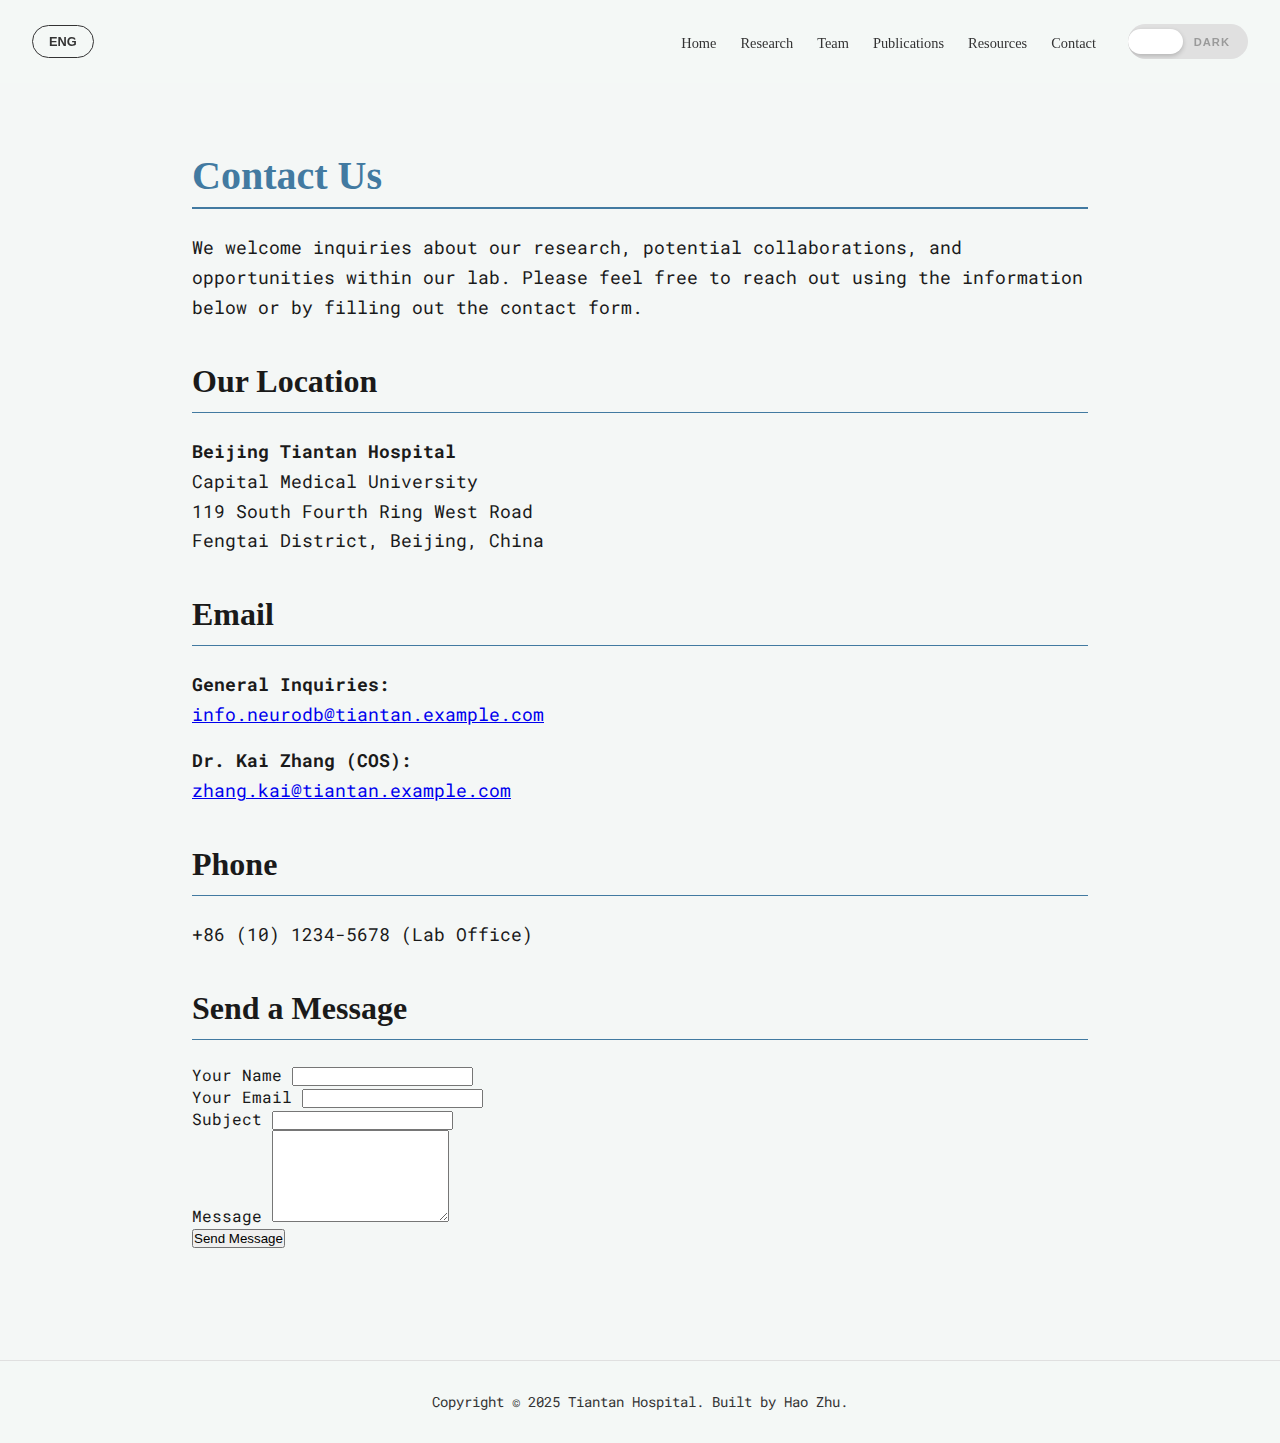
<file: contact.html>
<!DOCTYPE html>
<html lang="en">
<head>
    <meta charset="UTF-8">
    <meta name="viewport" content="width=device-width, initial-scale=1.0">
    <title>Contact - Tiantan NeuroDatabase</title>
    <link rel="stylesheet" href="style.css">
    <link href="https://fonts.googleapis.com/css2?family=Orbitron:wght@400;700&family=Roboto+Mono:wght@300;400&display=swap" rel="stylesheet">
</head>
<body>

    <header>
        <div class="language-selector">
            <button class="language-btn">ENG</button>
            <div class="language-dropdown">
                <a href="index.html">ENG</a>
                <a href="index.html">简体中文</a>
            </div>
        </div>

        <div class="nav-container">
            <nav>
                <ul>
                    <li><a href="index.html">Home</a></li>
                    <li><a href="research.html">Research</a></li>
                    <li><a href="team.html">Team</a></li>
                    <li><a href="publications.html">Publications</a></li>
                    <li><a href="resources.html">Resources</a></li>
                    <li><a href="contact.html">Contact</a></li>
                </ul>
            </nav>
            
            <div class="theme-switch-wrapper">
                <label class="theme-switch" for="checkbox">
                    <input type="checkbox" id="checkbox" />
                    <div class="slider-track">
                        <span class="mode-text day">DAY</span>
                        <span class="mode-text night">DARK</span>
                        <span class="slider-thumb">
                        </span>
                    </div>
                </label>
            </div>
        </div>
    </header>

    <main class="page-content">
        <div class="content-wrapper">
            <h1>Contact Us</h1>
            <p>We welcome inquiries about our research, potential collaborations, and opportunities within our lab. Please feel free to reach out using the information below or by filling out the contact form.</p>

            <div class="contact-grid">
                
                <div class="contact-details">
                    <h2>Our Location</h2>
                    <p>
                        <strong>Beijing Tiantan Hospital</strong><br>
                        Capital Medical University<br>
                        119 South Fourth Ring West Road<br>
                        Fengtai District, Beijing, China
                    </p>
                    
                    <h2>Email</h2>
                    <p>
                        <strong>General Inquiries:</strong><br>
                        <a href="mailto:info.neurodb@tiantan.example.com">info.neurodb@tiantan.example.com</a>
                    </p>
                    <p>
                        <strong>Dr. Kai Zhang (COS):</strong><br>
                        <a href="mailto:zhang.kai@tiantan.example.com">zhang.kai@tiantan.example.com</a>
                    </p>
                    
                    <h2>Phone</h2>
                    <p>
                        +86 (10) 1234-5678 (Lab Office)
                    </p>
                </div>
                
                <form class="contact-form" action="/api/contact" method="POST">
                    <h2>Send a Message</h2>
                    <div class="form-group">
                        <label for="name">Your Name</label>
                        <input type="text" id="name" name="name" required>
                    </div>
                    <div class="form-group">
                        <label for="email">Your Email</label>
                        <input type="email" id="email" name="email" required>
                    </div>
                    <div class="form-group">
                        <label for="subject">Subject</label>
                        <input type="text" id="subject" name="subject" required>
                    </div>
                    <div class="form-group">
                        <label for="message">Message</label>
                        <textarea id="message" name="message" rows="6" required></textarea>
                    </div>
                    <div class="form-group">
                        <button type="submit" class="btn-submit">Send Message</button>
                    </div>
                </form>
                
            </div>
            </div>
    </main>


    <footer>
        <p>Copyright © 2025 Tiantan Hospital. Built by Hao Zhu.</p>
    </footer>

    <script src="script.js"></script>
</body>
</html>
</file>
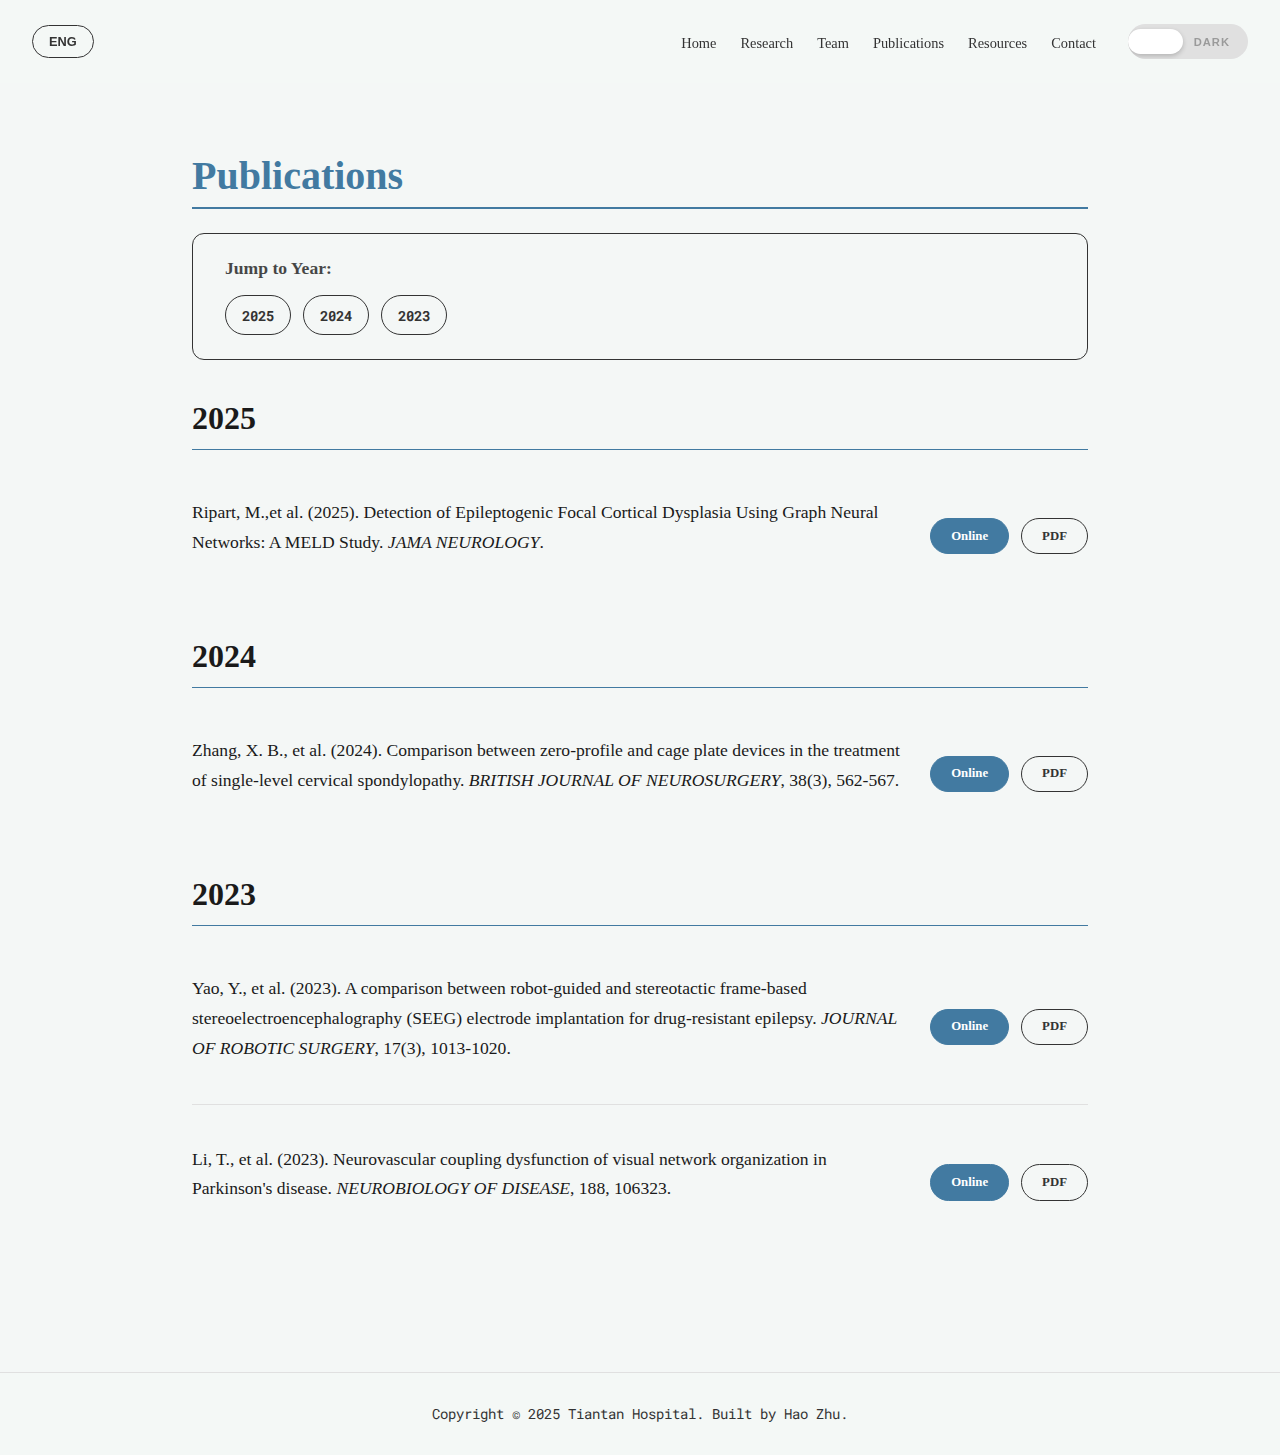
<file: publications.html>
<!DOCTYPE html>
<html lang="en">
<head>
    <meta charset="UTF-8">
    <meta name="viewport" content="width=device-width, initial-scale=1.0">
    <title>Publications - Tiantan NeuroDatabase</title>
    <link rel="stylesheet" href="style.css">
    <link href="https://fonts.googleapis.com/css2?family=Orbitron:wght@400;700&family=Roboto+Mono:wght@300;400&display=swap" rel="stylesheet">
</head>
<body>

    <header>
        <div class="language-selector">
            <button class="language-btn">ENG</button>
            <div class="language-dropdown">
                <a href="index.html">ENG</a>
                <a href="index.html">简体中文</a>
            </div>
        </div>

        <div class="nav-container">
            <nav>
                <ul>
                    <li><a href="index.html">Home</a></li>
                    <li><a href="research.html">Research</a></li>
                    <li><a href="team.html">Team</a></li>
                    <li><a href="publications.html">Publications</a></li>
                    <li><a href="resources.html">Resources</a></li>
                    <li><a href="contact.html">Contact</a></li>
                </ul>
            </nav>
            
            <div class="theme-switch-wrapper">
                <label class="theme-switch" for="checkbox">
                    <input type="checkbox" id="checkbox" />
                    <div class="slider-track">
                        <span class="mode-text day">DAY</span>
                        <span class="mode-text night">DARK</span>
                        <span class="slider-thumb">
                        </span>
                    </div>
                </label>
            </div>
        </div>
    </header>

    <main class="page-content">
        <div class="content-wrapper">
            <h1>Publications</h1>

            <div class="quick-nav">
                <h3>Jump to Year:</h3>
                <ul>
                    <li><a href="#2025">2025</a></li>
                    <li><a href="#2024">2024</a></li>
                    <li><a href="#2023">2023</a></li>
                </ul>
            </div>

            <section id="2025" class="publication-year">
                <h2>2025</h2>
                <ul class="publication-list">
                    <li class="publication-item">
                        <p class="citation">
                            Ripart, M.,et al. (2025). Detection of Epileptogenic Focal Cortical Dysplasia Using Graph Neural Networks: A MELD Study. <em>JAMA NEUROLOGY</em>.
                        </p>
                        <div class="publication-links">
                            <a href="https://doi.org/10.1001/jamaneurol.2024.5406" class="btn-pub online" target="_blank" rel="noopener noreferrer">Online</a>
                            <a href="#" class="btn-pub pdf" download>PDF</a> </div>
                    </li>
                </ul>
            </section>

            <section id="2024" class="publication-year">
                <h2>2024</h2>
                <ul class="publication-list">
                    <li class="publication-item">
                        <p class="citation">
                            Zhang, X. B., et al. (2024). Comparison between zero-profile and cage plate devices in the treatment of single-level cervical spondylopathy. <em>BRITISH JOURNAL OF NEUROSURGERY</em>, 38(3), 562-567.
                        </p>
                        <div class="publication-links">
                            <a href="https://doi.org/10.1080/02688697.2021.1923654" class="btn-pub online" target="_blank" rel="noopener noreferrer">Online</a>
                            <a href="#" class="btn-pub pdf" download>PDF</a> </div>
                    </li>
                </ul>
            </section>

            <section id="2023" class="publication-year">
                <h2>2023</h2>
                <ul class="publication-list">
                    <li class="publication-item">
                        <p class="citation">
                            Yao, Y., et al. (2023). A comparison between robot-guided and stereotactic frame-based stereoelectroencephalography (SEEG) electrode implantation for drug-resistant epilepsy. <em>JOURNAL OF ROBOTIC SURGERY</em>, 17(3), 1013-1020.
                        </p>
                        <div class="publication-links">
                            <a href="https://doi.org/10.1007/s11701-022-01504-8" class="btn-pub online" target="_blank" rel="noopener noreferrer">Online</a>
                            <a href="#" class="btn-pub pdf" download>PDF</a> </div>
                    </li>
                    <li class="publication-item">
                        <p class="citation">
                            Li, T., et al. (2023). Neurovascular coupling dysfunction of visual network organization in Parkinson's disease. <em>NEUROBIOLOGY OF DISEASE</em>, 188, 106323.
                        </p>
                        <div class="publication-links">
                            <a href="https://doi.org/10.1016/j.nbd.2023.106323" class="btn-pub online" target="_blank" rel="noopener noreferrer">Online</a>
                            <a href="#" class="btn-pub pdf" download>PDF</a> </div>
                    </li>
                </ul>
            </section>

        </div>
    </main>


    <footer>
        <p>Copyright © 2025 Tiantan Hospital. Built by Hao Zhu.</p>
    </footer>

    <script src="script.js"></script>
</body>
</html>
</file>
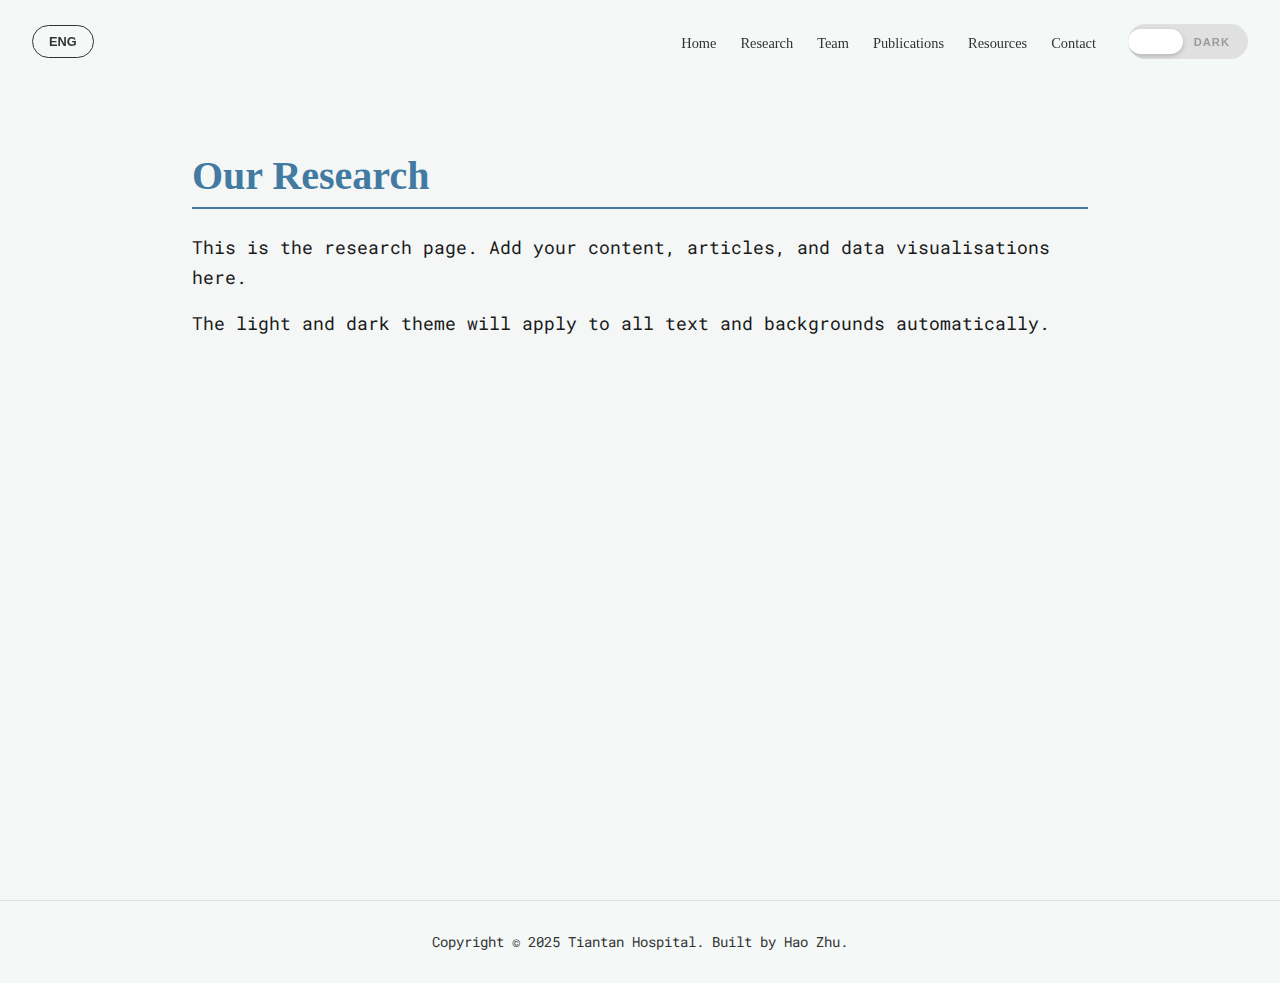
<file: research.html>
<!DOCTYPE html>
<html lang="en">
<head>
    <meta charset="UTF-8">
    <meta name="viewport" content="width=device-width, initial-scale=1.0">
    <title>Research - Tiantan NeuroDatabase</title>
    <link rel="stylesheet" href="style.css">
    <link href="https://fonts.googleapis.com/css2?family=Orbitron:wght@400;700&family=Roboto+Mono:wght@300;400&display=swap" rel="stylesheet">
</head>
<body>

    <header>
        <div class="language-selector">
            <button class="language-btn">ENG</button>
            <div class="language-dropdown">
                <a href="index.html">ENG</a>
                <a href="index.html">简体中文</a>
            </div>
        </div>

        <div class="nav-container">
            <nav>
                <ul>
                    <li><a href="index.html">Home</a></li>
                    <li><a href="research.html">Research</a></li>
                    <li><a href="team.html">Team</a></li>
                    <li><a href="publications.html">Publications</a></li>
                    <li><a href="resources.html">Resources</a></li>
                    <li><a href="contact.html">Contact</a></li>
                </ul>
            </nav>
            
            <div class="theme-switch-wrapper">
                <label class="theme-switch" for="checkbox">
                    <input type="checkbox" id="checkbox" />
                    <div class="slider-track">
                        <span class="mode-text day">DAY</span>
                        <span class="mode-text night">DARK</span>
                        <span class="slider-thumb">
                        </span>
                    </div>
                </label>
            </div>
        </div>
    </header>

    <main class="page-content">
        <div class="content-wrapper">
            <h1>Our Research</h1>
            <p>This is the research page. Add your content, articles, and data visualisations here.</p>
            <p>The light and dark theme will apply to all text and backgrounds automatically.</p>
        </div>
    </main>


    <footer>
        <p>Copyright © 2025 Tiantan Hospital. Built by Hao Zhu.</p>
    </footer>

    <script src="script.js"></script>
</body>
</html>
</file>
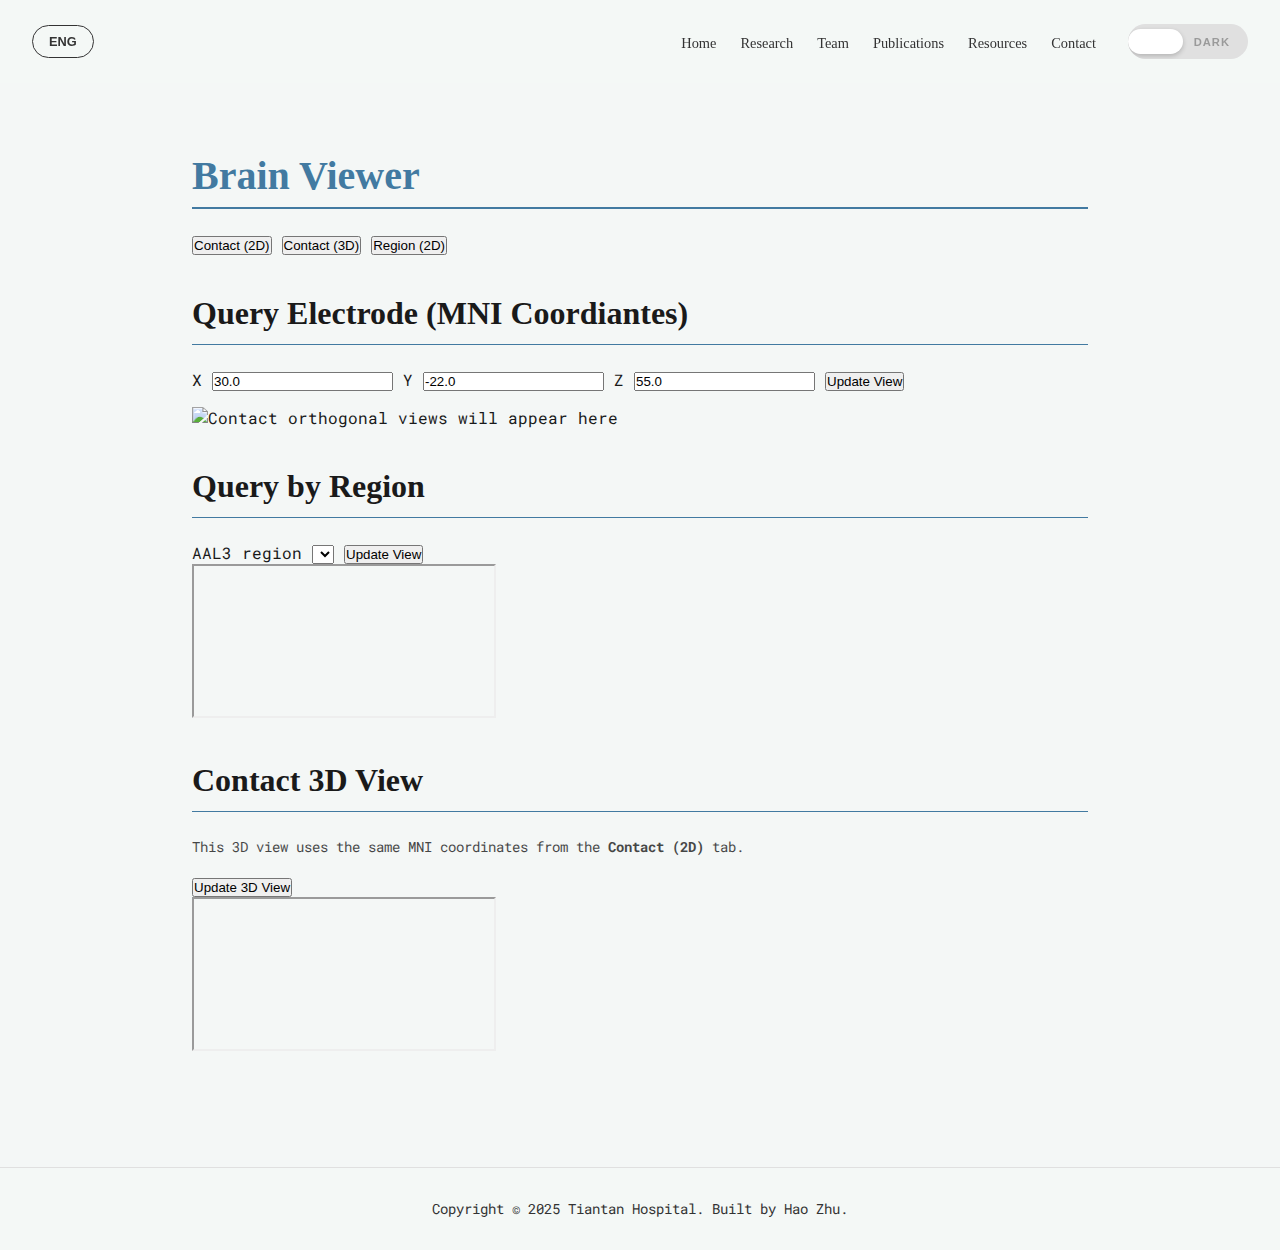
<file: resources.html>
<!DOCTYPE html>
<html lang="en">
<head>
    <meta charset="UTF-8">
    <meta name="viewport" content="width=device-width, initial-scale=1.0">
    <title>Resources | Tiantan NeuroDatabase</title>
    <link rel="stylesheet" href="style.css">
    <link href="https://fonts.googleapis.com/css2?family=Orbitron:wght@400;700&family=Roboto+Mono:wght@300;400&display=swap" rel="stylesheet">
</head>
<body>
    
    <header>
        <div class="language-selector">
            <button class="language-btn">ENG</button>
            <div class="language-dropdown">
                <a href="index.html">ENG</a>
                <a href="index.html">简体中文</a>
            </div>
        </div>

        <div class="nav-container">
            <nav>
                <ul>
                    <li><a href="index.html">Home</a></li>
                    <li><a href="research.html">Research</a></li>
                    <li><a href="team.html">Team</a></li>
                    <li><a href="publications.html">Publications</a></li>
                    <li><a href="resources.html">Resources</a></li>
                    <li><a href="contact.html">Contact</a></li>
                </ul>
            </nav>
            
            <div class="theme-switch-wrapper">
                <label class="theme-switch" for="checkbox">
                    <input type="checkbox" id="checkbox" />
                    <div class="slider-track">
                        <span class="mode-text day">DAY</span>
                        <span class="mode-text night">DARK</span>
                        <span class="slider-thumb">
                        </span>
                    </div>
                </label>
            </div>
        </div>
    </header>

    <main id="resources-page-content" class="page-content">
      <div id="brain-resources-page" class="content-wrapper">
        <h1>Brain Viewer</h1>

        <div class="brain-tabs">
          <button class="brain-tab active" data-target="tab-contact">Contact (2D)</button>
          <button class="brain-tab" data-target="tab-contact-3d">Contact (3D)</button>
          <button class="brain-tab" data-target="tab-region">Region (2D)</button>
        </div>

        <!-- 1. Query channel by MNI coordinates -->
        <section class="brain-section brain-tab-content active" id="tab-contact">
          <h2>Query Electrode (MNI Coordiantes)</h2>
          <div class="brain-section-grid">
            <!-- Left (smaller) control box -->
            <div class="brain-control">
              <label for="contact-x">X</label>
              <input type="number" id="contact-x" step="0.1" value="30.0">

              <label for="contact-y">Y</label>
              <input type="number" id="contact-y" step="0.1" value="-22.0">

              <label for="contact-z">Z</label>
              <input type="number" id="contact-z" step="0.1" value="55.0">

              <button id="contact-update-btn">Update View</button>
              <p id="contact-region-label" class="brain-region-label"></p>
            </div>

            <!-- Right (larger) image box -->
            <div class="brain-display">
              <img id="contact-image" alt="Contact orthogonal views will appear here">
            </div>
          </div>
        </section>

        <!-- 2. Query by region -->
        <section class="brain-section brain-tab-content" id="tab-region">
          <h2>Query by Region</h2>
          <div class="brain-section-grid">
            <!-- Left (smaller) control box -->
            <div class="brain-control">
              <label for="region-select">AAL3 region</label>
              <select id="region-select"></select>

              <button id="region-update-btn">Update View</button>
            </div>

            <!-- Right (larger) image box -->
            <div class="brain-display brain-display-3d">
              <iframe
                id="region-3d-frame"
                title="AAL3 region view"
                src=""
                loading="lazy"
              ></iframe>
            </div>
          </div>
        </section>

        <!-- 3. Contact 3D view -->
        <section class="brain-section brain-tab-content" id="tab-contact-3d">
          <h2>Contact 3D View</h2>
          <div class="brain-section-grid">
            <!-- Left (small) info box -->
            <div class="brain-control">
              <p style="font-size:0.85rem; opacity:0.8;">
                This 3D view uses the same MNI coordinates
                from the <strong>Contact (2D)</strong> tab.
              </p>
              <button id="contact-3d-update-btn">Update 3D View</button>
            </div>

            <!-- Right (large) 3D iframe -->
            <div class="brain-display brain-display-3d">
              <iframe
                id="contact-3d-frame"
                title="3D contact view"
                src=""
                loading="lazy"
              ></iframe>
            </div>
          </div>
        </section>
       
    </main>

    <footer>
        <p>Copyright © 2025 Tiantan Hospital. Built by Hao Zhu.</p>
    </footer>

    
    <script src="script.js"></script>
    
</bod
</file>
<file: style.css>
/* --- CSS Variables for Theming --- */
:root {
    /* Light Theme (Default) */
    --bg-color: #f4f7f6;
    --text-color: #1a1a1a;
    --accent-color: #427AA1;
    --hero-text-color: #ffffff;
    --nav-link-color: #333;
    --header-bg: rgba(244, 247, 246, 0.8);
    --transition-speed: 0.3s;

    /* New variables for custom switch */
    --switch-bg-light: #e0e0e0; /* Background of the track in light mode */
    --switch-text-color-light: #555;
    --switch-thumb-bg-light: #ffffff; /* Background of the moving thumb in light mode */
    
    /* Variables for dark mode switch state */
    --switch-bg-dark: #333;
    --switch-thumb-bg-dark: #ffffff; /* Thumb remains light in dark mode for visibility */

    /* 3. Background variables added */
    --hero-bg-light: linear-gradient(rgba(0, 0, 0, 0.3), rgba(0, 0, 0, 0.3)), url('assets/demo_w.gif');
    --hero-bg-dark: linear-gradient(rgba(0, 0, 0, 0.4), rgba(0, 0, 0, 0.4)), url('assets/demo_k.gif'); /* Assumed dark mode background name */
}

.dark-theme {
    /* Dark Theme */
    --bg-color: #121212;
    --text-color: #e0e0e0;
    --accent-color: #90BAAD;
    --hero-text-color: #ffffff;
    --nav-link-color: #f0f0f0;
    --header-bg: rgba(18, 18, 18, 0.8);

    /* Override for switch text color in dark mode */
    --switch-text-color-light: #f0f0f0;
}


/* --- General Styles --- */
* {
    box-sizing: border-box;
    margin: 0;
    padding: 0;
}

html {
    scroll-behavior: smooth;
}

body {
    font-family: 'Roboto Mono', monospace;
    background-color: var(--bg-color);
    color: var(--text-color);
    transition: background-color var(--transition-speed), color var(--transition-speed);
}

/* --- Header & Navigation --- */
header {
    position: fixed;
    top: 0;
    left: 0; /* Changed from right: 0 */
    width: 100%;
    padding: 1.5rem 2rem;
    display: flex;
    justify-content: space-between; /* Changed to space-between for language selector */
    align-items: center;
    background-color: var(--header-bg);
    backdrop-filter: blur(5px);
    z-index: 100;
    transition: background-color var(--transition-speed), flex-direction var(--transition-speed), padding var(--transition-speed);
}

.nav-container {
    display: flex;
    align-items: center;
    gap: 2rem;
}

nav ul {
    list-style: none;
    display: flex;
    gap: 1.5rem;
}

nav a {
    text-decoration: none;
    color: var(--nav-link-color);
    font-family: 'Georgia', serif;
    font-weight: 400;
    font-size: 0.9rem;
    padding-bottom: 5px;
    border-bottom: 2px solid transparent;
    transition: color var(--transition-speed), border-color var(--transition-speed);
}

nav a:hover {
    color: var(--accent-color);
    border-bottom-color: var(--accent-color);
}

/* --- 2. LANGUAGE SELECTOR STYLES --- */
.language-selector {
    position: relative;
    font-family: 'Orbitron', sans-serif;
    z-index: 10; /* 1. FIX: Ensures dropdown appears above other header items on mobile */
}

.language-btn {
    background-color: transparent;
    color: var(--nav-link-color);
    border: 1px solid var(--nav-link-color);
    padding: 0.5rem 1rem;
    border-radius: 20px;
    cursor: pointer;
    font-size: 0.8rem;
    font-weight: 700;
    transition: all var(--transition-speed);
}

.language-btn:hover {
    background-color: var(--accent-color);
    color: white;
    border-color: var(--accent-color);
}

.language-dropdown {
    display: none; /* Hidden by default */
    position: absolute;
    top: 120%;
    left: 0;
    background-color: var(--header-bg);
    backdrop-filter: blur(10px);
    min-width: 120px;
    box-shadow: 0 8px 16px rgba(0,0,0,0.2);
    border-radius: 8px;
    z-index: 1;
    overflow: hidden;
}

.language-dropdown a {
    color: var(--nav-link-color);
    padding: 12px 16px;
    text-decoration: none;
    display: block;
    text-align: left;
    transition: background-color var(--transition-speed);
}

.language-dropdown a:hover {
    background-color: var(--accent-color);
    color: white;
}
/* Class to show the dropdown with JS */
.language-dropdown.show {
    display: block;
}


/* --- 1. CUSTOM THEME SWITCHER STYLES (MODIFIED) --- */
.theme-switch-wrapper {
    display: flex;
    align-items: center;
}

/* Made the slider shorter */
.theme-switch {
    position: relative;
    display: inline-block;
    width: 120px; /* Shortened from 180px */
    height: 35px; /* Shortened from 40px */
    cursor: pointer;
}

.theme-switch input {
    opacity: 0;
    width: 0;
    height: 0;
}

.slider-track {
    position: absolute;
    top: 0;
    left: 0;
    right: 0;
    bottom: 0;
    background-color: var(--switch-bg-light);
    border-radius: 30px;
    transition: background-color var(--transition-speed);
    display: flex;
    justify-content: space-between;
    align-items: center;
    padding: 0 8px;
    overflow: hidden;
}

.mode-text {
    font-family: 'Georgia', sans-serif;
    font-size: 0.7rem; /* Adjusted font size */
    font-weight: 700;
    letter-spacing: 1px;
    text-transform: uppercase;
    color: var(--switch-text-color-light);
    user-select: none;
    z-index: 1;
    transition: color var(--transition-speed), font-size 0.3s ease-in-out;
}

.mode-text.day {
    margin-left: 10px; /* Adjusted margin */
}

.mode-text.night {
    margin-right: 10px; /* Adjusted margin */
    opacity: 0.5;
}

.slider-thumb {
    position: absolute;
    content: "";
    height: 25px; /* Adjusted height */
    width: 55px;  /* Adjusted width */
    left: 0px;
    bottom: 5px;
    background-color: var(--switch-thumb-bg-light);
    border-radius: 25px;
    box-shadow: 0 2px 5px rgba(0, 0, 0, 0.2);
    display: flex;
    justify-content: center;
    align-items: center;
    transition: transform 0.3s ease-in-out, background-color var(--transition-speed);
    z-index: 2;
}


/* --- State when checkbox is checked (Dark Mode) --- */
input:checked + .slider-track {
    background-color: var(--switch-bg-dark);
}

input:checked + .slider-track .mode-text.day {
    opacity: 0.5;
}

input:checked + .slider-track .mode-text.night {
    opacity: 1; /* Night text becomes active */
}

/* Adjusted transform value for new shorter size */
input:checked + .slider-track .slider-thumb {
    transform: translateX(60px); /* Move thumb to the right (120px - 55px - 5px) */
    background-color: var(--switch-thumb-bg-dark);
}

/* --- 3. Hero Section (MODIFIED) --- */
.hero-section {
    height: 100vh;
    display: flex;
    justify-content: center;
    align-items: center;
    text-align: center;
    padding: 0 2rem;
    
    /* Uses CSS variable for background */
    background-image: var(--hero-bg-light);
    
    background-size: cover;
    background-position: center;
    background-attachment: fixed;
    color: var(--hero-text-color);
    transition: background-image var(--transition-speed); /* Added transition */
}

/* Rule for dark theme background */
.dark-theme .hero-section {
    background-image: var(--hero-bg-dark);
}

.hero-content h1 {
    font-family: 'Georgia', serif;
    font-size: 3.5rem;
    font-weight: 700;
    margin-bottom: 1rem;
    text-shadow: 2px 2px 8px rgba(0, 0, 0, 0.7);
}

.hero-content p {
    font-size: 1.25rem;
    font-weight: 300;
    text-shadow: 1px 1px 4px rgba(0, 0, 0, 0.5);
}

/* --- 2. FOOTER STYLES ADDED --- */
footer {
    text-align: center;
    padding: 2rem 1rem;
    /* Use variables to match header/nav text */
    background-color: var(--header-bg); 
    color: var(--nav-link-color); 
    font-size: 0.85rem;
    font-family: 'Roboto Mono', monospace;
    border-top: 1px solid var(--switch-bg-light);
    transition: all var(--transition-speed);
}

.dark-theme footer {
     border-top: 1px solid var(--switch-bg-dark);
}


/* --- Responsive Design --- */

/* For tablets and smaller devices */
@media (max-width: 768px) {
    header {
        flex-direction: column;
        justify-content: center;
        padding: 1rem;
        gap: 1rem;
    }
    
    .nav-container {
        flex-direction: column;
        gap: 1rem;
    }

    nav ul {
        flex-wrap: wrap;
        justify-content: center;
        gap: 1rem;
    }

    .hero-content h1 {
        font-size: 2.5rem;
    }

    .hero-content p {
        font-size: 1.1rem;
    }
}

/* For mobile phones */
@media (max-width: 480px) {
    header {
        padding: 1rem 0.5rem;
    }
    
    nav ul {
        gap: 0.75rem;
    }

    nav a {
        font-size: 0.8rem;
    }

    .hero-section {
        padding: 0 1rem;
    }

    .hero-content h1 {
        font-size: 2.2rem;
    }

    .hero-content p {
        font-size: 1rem;
    }
}

/* =================================================
    4. *** NEW STYLES FOR CONTENT PAGES ***
=================================================
*/

/* This container holds the content for new pages */
.page-content {
    /* Add padding to account for fixed header */
    padding-top: 120px; /* Adjust as needed */
    padding-bottom: 5rem; /* Ensure space above footer */
    min-height: 100vh; /* Make page at least full height */
    
    /* Center the content wrapper */
    display: flex;
    justify-content: center;
}

/* This wrapper gives your content a max width */
.content-wrapper {
    width: 100%;
    max-width: 960px; /* Standard content width */
    padding: 2rem;
    /* Text and background colors are already handled 
       by the body vars (--text-color, --bg-color)! 
    */
}

.content-wrapper h1 {
    font-family: 'Georgia', serif;
    font-size: 2.5rem;
    margin-bottom: 1.5rem;
    color: var(--accent-color); /* Make titles stand out */
    border-bottom: 2px solid var(--accent-color);
    padding-bottom: 0.5rem;
}

.content-wrapper p {
    font-size: 1.1rem;
    line-height: 1.7;
    margin-bottom: 1rem;
}

/* Adjust padding-top for mobile where header is taller */
@media (max-width: 768px) {
    .page-content {
        padding-top: 180px; /* Header is much taller when stacked */
    }
    .content-wrapper h1 {
        font-size: 2rem;
    }
}

/* =================================================
    5. *** NEW STYLES FOR PUBLICATIONS PAGE ***
       (UPDATED FOR FONT & LAYOUT)
=================================================
*/

/* --- Quick Year Navigation --- */
.quick-nav {
    background-color: transparent;
    border-radius: 12px;
    padding: 1.5rem 2rem;
    margin-bottom: 2.5rem;
    border: 1px solid var(--switch-bg-dark);
}

.dark-theme .quick-nav {
    background-color: transparent;
    border: 1px solid var(--switch-bg-light);
}

.quick-nav h3 {
    font-family: 'Georgia', serif;
    font-size: 1.1rem;
    color: var(--text-color);
    margin-bottom: 1rem;
    opacity: 0.8;
}

.quick-nav ul {
    list-style: none;
    display: flex;
    flex-wrap: wrap;
    gap: 0.75rem;
}

.quick-nav li a {
    display: block;
    text-decoration: none;
    background-color: var(--bg-color);
    color: var(--nav-link-color);
    font-family: 'Roboto Mono', monospace;
    font-weight: 700;
    font-size: 0.9rem;
    padding: 0.6rem 1rem;
    border-radius: 20px;
    border: 1px solid;
    transition: all var(--transition-speed);
}

.quick-nav li a:hover {
    background-color: var(--accent-color);
    color: #ffffff;
    border-color: var(--accent-color);
    transform: translateY(-2px);
    box-shadow: 0 4px 10px rgba(0, 0, 0, 0.1);
}

/* --- Publication Year Sections --- */
.publication-year {
    /* Add scroll-margin-top to offset the fixed header when jumping */
    scroll-margin-top: 150px;
}

@media (max-width: 768px) {
    .publication-year {
        scroll-margin-top: 200px; /* Account for taller mobile header */
    }
}

.content-wrapper h2 {
    font-family: 'Georgia', serif;
    font-size: 2rem;
    font-weight: 700;
    color: var(--text-color);
    margin-top: 2.5rem;
    margin-bottom: 1.5rem;
    padding-bottom: 0.75rem;
    border-bottom: 1px solid var(--accent-color);
}

/* --- Publication List & Items --- */
.publication-list {
    list-style: none;
}

.publication-item {
    /* 2. MAKE ITEM A FLEX CONTAINER FOR SIDE-BY-SIDE LAYOUT */
    display: flex;
    justify-content: space-between; /* Pushes citation left, buttons right */
    align-items: center;          /* This property vertically centers the buttons and text. */
    flex-wrap: wrap;              /* Allows them to stack on mobile */
    gap: 1.5rem;                  /* Adds space when they stack */

    padding: 1.5rem 0;
    margin-bottom: 1rem;
    border-bottom: 1px solid var(--switch-bg-light);
}

.dark-theme .publication-item {
    border-bottom: 1px solid var(--switch-bg-dark);
}

.publication-item:last-child {
    border-bottom: none;
}

.citation {
    /* 1. CHANGE FONT-FAMILY */
    font-family: 'Georgia', serif;
    font-size: 1rem;
    line-height: 1.7;
    color: var(--text-color);
    
    /* Flex properties to make it work in the flex container */
    flex: 1; /* Allows citation to grow and take available space */
    min-width: 300px; /* Prevents it from getting too squished */
    margin-bottom: 0; /* Removed bottom margin, now handled by parent gap */
}

/* Make author names (like yours) stand out */
.citation strong {
    color: var(--accent-color);
    font-weight: 700;
}

/* --- Publication Buttons --- */
.publication-links {
    display: flex;
    flex-wrap: wrap;
    gap: 0.75rem;
    flex-shrink: 0; /* Prevents buttons from shrinking */
}

.btn-pub {
    text-decoration: none;
    font-family: 'Georgia', serif;
    font-size: 0.8rem;
    font-weight: 700;
    padding: 0.6rem 1.25rem;
    border-radius: 30px;
    border: 1.5px solid;
    transition: all var(--transition-speed);
}

.btn-pub.online {
    background-color: var(--accent-color);
    border-color: var(--accent-color);
    color: #ffffff;
}

.btn-pub.online:hover {
    background-color: transparent;
    color: var(--accent-color);
}

.btn-pub.pdf {
    background-color: transparent;
    border-color: var(--nav-link-color);
    color: var(--nav-link-color);
}

.btn-pub.pdf:hover {
    background-color: var(--nav-link-color);
    /* In dark mode, nav-link-color is light, so bg-color (dark) is correct */
    /* In light mode, nav-link-color is dark, so bg-color (light) is correct */
    color: var(--bg-color); 

}

/* =================================================
    6. *** NEW STYLES FOR TEAM PAGE ***
=================================================
*/

.team-section {
    margin-bottom: 4rem; /* Space between sections */
}

.team-grid {
    display: grid;
    gap: 2rem; /* Space between member cards */
}

/* --- Grid Layouts --- */

/* 1. COS (Chief of Service) */
.cos-grid {
    grid-template-columns: 1fr;
    max-width: 300px; /* Make the single COS card not too wide */
    margin: 0 auto; /* Center it */
}

/* 2. Consultants */
.consultant-grid {
    grid-template-columns: repeat(4, 1fr); /* 4 members per row */
}

/* 3. Interns & Visitors */
.intern-grid {
    grid-template-columns: repeat(6, 1fr); /* 6 members per row */
}

/* --- Member Card Styling --- */
.team-member-card {
    text-align: center;
    cursor: pointer; /* Make card feel clickable */
    transition: transform 0.3s ease, box-shadow 0.3s ease;
}

/* Add a slight press effect on click */
.team-member-card:active {
    transform: scale(0.98);
}


.team-member-img {
    width: 100%;
    aspect-ratio: 1 / 1; /* Enforces a square shape */
    object-fit: cover; /* Ensures image covers the square without stretching */
    border-radius: 8px;
    margin-bottom: 1rem;
    box-shadow: 0 4px 12px rgba(0, 0, 0, 0.08);
    transition: all 0.3s ease;
}

.team-member-card:hover .team-member-img {
    transform: scale(1.03);
    box-shadow: 0 6px 16px rgba(0, 0, 0, 0.12);
}

.team-member-info h4 {
    font-family: 'Georgia', serif;
    font-size: 1.1rem;
    font-weight: 700;
    color: var(--text-color);
    margin-bottom: 0.25rem;
}

.team-member-info p {
    font-family: 'Roboto Mono', monospace;
    font-size: 0.9rem;
    color: var(--accent-color);
    margin-bottom: 0;
    line-height: 1.4;
}

/* --- 4. Alumni List --- */
.alumni-list {
    list-style: none;
    padding-left: 1rem;
    border-left: 3px solid var(--accent-color);
}

.alumni-list li {
    font-family: 'Georgia', serif;
    font-size: 1rem;
    color: var(--text-color);
    margin-bottom: 0.75rem;
    padding-left: 0.5rem;
}

/* --- Animation Styling --- */
.team-grid-row {
    opacity: 0;
    transform: translateY(30px);
    /* Base transition for the pop-up */
    transition: opacity 0.6s ease-out, transform 0.6s ease-out;
}

.team-grid-row.visible {
    opacity: 1;
    transform: translateY(0);
}


/* --- Team Page Responsive Design --- */

@media (max-width: 960px) {
    /* Consultants: 4 -> 2 per row */
    .consultant-grid {
        grid-template-columns: repeat(2, 1fr);
    }

    /* Interns: 6 -> 3 per row */
    .intern-grid {
        grid-template-columns: repeat(3, 1fr);
    }
}

@media (max-width: 480px) {
    /* Consultants: 2 -> 1 per row */
    .consultant-grid {
        grid-template-columns: 1fr;
        max-width: 300px;
        margin: 0 auto;
    }

    /* Interns: 3 -> 2 per row */
    .intern-grid {
        grid-template-columns: repeat(2, 1fr);
    }
}

/* =================================================
    7. *** NEW: TEAM MEMBER DETAIL VIEW STYLES ***
       (MODIFIED FOR 2-COLUMN LAYOUT)
=================================================
*/

/* The main overlay (covers the whole screen) */
#member-detail-overlay {
    position: fixed;
    top: 0;
    left: 0;
    width: 100%;
    height: 100%;
    background-color: rgba(18, 18, 18, 0.7); /* Semi-transparent dark bg */
    backdrop-filter: blur(10px);
    -webkit-backdrop-filter: blur(10px);
    z-index: 200;
    
    /* Animation: Hidden by default */
    opacity: 0;
    visibility: hidden;
    transition: opacity 0.4s ease, visibility 0.4s ease;
    
    /* Flex setup to center the card */
    display: flex;
    justify-content: center;
    align-items: center;
    padding: 1rem;
}

/* The content card */
#member-detail-card {
    position: relative;
    background-color: var(--bg-color);
    color: var(--text-color);
    border-radius: 12px;
    box-shadow: 0 10px 30px rgba(0, 0, 0, 0.2);
    width: 100%;
    max-width: 960px; /* Made wider for 2-column layout */
    max-height: 90vh;
    overflow-y: auto; /* Allow card to scroll if content is tall */
    
    display: flex; /* Side-by-side layout */
    align-items: flex-start;
    gap: 2.5rem; /* Space between left and right columns */
    padding: 2.5rem;
    padding-top: 3rem; /* Extra space for close button */

    /* Animation: Hidden by default (comes in with overlay) */
    transform: scale(0.9) translateY(20px);
    transition: transform 0.4s ease 0.1s;
}

/* Close button */
#detail-close-btn {
    position: absolute;
    top: 1rem;
    right: 1.5rem;
    background: transparent;
    border: none;
    font-size: 2.5rem;
    line-height: 1;
    color: var(--nav-link-color);
    cursor: pointer;
    opacity: 0.7;
    transition: opacity 0.3s ease, transform 0.3s ease;
    z-index: 10;
}

#detail-close-btn:hover {
    opacity: 1;
    transform: scale(1.1);
}

/* --- NEW: Column Styles --- */

/* Left Column (Image + Honors) */
.detail-left-col {
    width: 300px; /* Fixed width */
    flex-shrink: 0; /* Don't let this column shrink */
    display: flex;
    flex-direction: column;
    gap: 1.5rem;
}

/* Image inside the detail card */
#detail-img {
    width: 100%;
    height: 300px;
    object-fit: cover;
    border-radius: 8px;
}

/* Honors box */
#detail-honors-wrapper {
    background-color: var(--switch-bg-light);
    border-radius: 8px;
    padding: 1rem 1.25rem;
    border: 1px solid rgba(0,0,0,0.05);
}
.dark-theme #detail-honors-wrapper {
    background-color: var(--switch-bg-dark);
    border-color: rgba(255,255,255,0.05);
}

#detail-honors-wrapper h4 {
    font-family: 'Georgia', serif;
    font-size: 1.1rem;
    color: var(--text-color);
    margin-bottom: 0.75rem;
    padding-bottom: 0.5rem;
    border-bottom: 1px solid var(--accent-color);
}

#detail-honors {
    font-family: 'Georgia', serif;
    font-size: 0.9rem;
    line-height: 1.6;
    color: var(--text-color);
    opacity: 0.9;
}

/* Right Column (Name, Title, Bio) */
.detail-right-col {
    flex-grow: 1; /* Take remaining space */
    min-width: 0; /* Fix flexbox overflow bug */
    padding-right: 1.5rem; /* Space for close button */
}

#detail-name {
    font-family: 'Georgia', serif;
    font-size: 2.2rem;
    color: var(--accent-color);
    margin-bottom: 0.5rem;
}

#detail-title {
    font-family: 'Roboto Mono', monospace;
    font-size: 1.1rem;
    font-weight: 700;
    color: var(--text-color);
    margin-bottom: 1.5rem;
}

/* Bio (now a <div>) */
#detail-bio {
    font-family: 'Georgia', serif;
    font-size: 1rem;
    line-height: 1.7;
    color: var(--text-color);
}

/* --- ACTIVE STATE (when detail view is open) --- */

/* Show the overlay */
body.detail-view-active #member-detail-overlay {
    opacity: 1;
    visibility: visible;
}

/* Animate the card in */
body.detail-view-active #member-detail-card {
    transform: scale(1) translateY(0);
}

/* The "move" animation for page content */
body.detail-view-active header,
body.detail-view-active main,
body.detail-view-active footer {
    transition: transform 0.4s ease, filter 0.4s ease;
    transform: scale(0.95);
    filter: blur(5px);
    /* This prevents scrollbars from messing up the layout */
    overflow: hidden; 
}

/* Responsive styles for the detail card */
@media (max-width: 960px) {
    #member-detail-card {
        flex-direction: column; /* Stack columns */
        align-items: center;
        padding: 1.5rem;
        padding-top: 3.5rem; /* More space for close btn */
        text-align: center;
    }
    
    .detail-left-col {
        width: 100%;
        max-width: 350px; /* Constrain image/honors width */
    }

    #detail-img {
        height: 350px;
    }
    
    .detail-right-col {
        padding-right: 0;
    }

    #detail-honors-wrapper {
        text-align: left; /* Keep honors list readable */
    }

    #detail-name {
        font-size: 1.8rem;
    }

    #detail-title {
        font-size: 1rem;
    }
}
</file>
